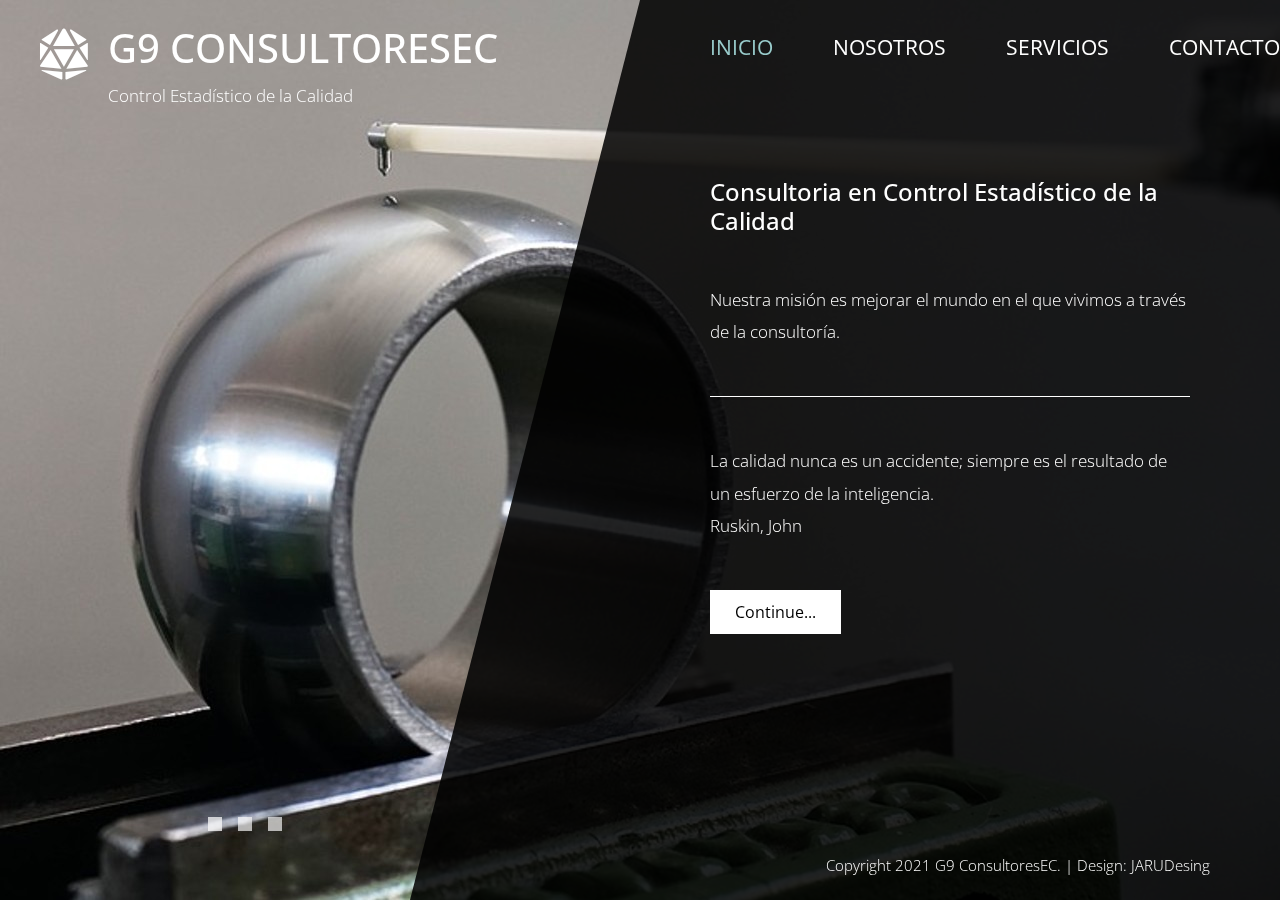
<file: index.html>
<!DOCTYPE html>
<html lang="en">

<head>
    <meta charset="UTF-8">
    <meta name="viewport" content="width=device-width, initial-scale=1.0">
    <meta http-equiv="X-UA-Compatible" content="ie=edge">
    <title>G9 ConsultoresEC</title>
    <link href="https://fonts.googleapis.com/css?family=Open+Sans:300,400" rel="stylesheet" /> <!-- https://fonts.google.com/ -->
    <link href="css/bootstrap.min.css" rel="stylesheet" /> <!-- https://getbootstrap.com/ -->
    <link href="fontawesome/css/all.min.css" rel="stylesheet" /> <!-- https://fontawesome.com/ -->
    <link href="css/templatemo-diagoona.css" rel="stylesheet" />
<!--

TemplateMo 550 Diagoona

https://templatemo.com/tm-550-diagoona

-->
</head>

<body>
    <div class="tm-container">        
        <div>
            <div class="tm-row pt-4">
                <div class="tm-col-left">
                    <div class="tm-site-header media">
                        <i class="fas fa-dice-d20 fa-3x mt-1 tm-logo"></i>
                        <div class="media-body">
                            <h1 class="tm-sitename text-uppercase">G9 ConsultoresEC</h1>
                            <p class="tm-slogon">Control Estadístico de la Calidad</p>
                        </div>        
                    </div>
                </div>
                <div class="tm-col-right">
                    <nav class="navbar navbar-expand-lg" id="tm-main-nav">
                        <button class="navbar-toggler toggler-example mr-0 ml-auto" type="button" 
                            data-toggle="collapse" data-target="#navbar-nav" 
                            aria-controls="navbar-nav" aria-expanded="false" aria-label="Toggle navigation">
                            <span><i class="fas fa-bars"></i></span>
                        </button>
                        <div class="collapse navbar-collapse tm-nav" id="navbar-nav">
                            <ul class="navbar-nav text-uppercase">
                                <li class="nav-item active">
                                    <a class="nav-link tm-nav-link" href="#">Inicio <span class="sr-only">(current)</span></a>
                                </li>
                                <li class="nav-item">
                                    <a class="nav-link tm-nav-link" href="about.html">Nosotros</a>
                                </li>
                                <li class="nav-item">
                                    <a class="nav-link tm-nav-link" href="services.html">Servicios</a>
                                </li>                            
                                <li class="nav-item">
                                    <a class="nav-link tm-nav-link" href="contact.html">Contacto</a>
                                </li>
                            </ul>                            
                        </div>                        
                    </nav>
                </div>
            </div>
            
            <div class="tm-row">
                <div class="tm-col-left"></div>
                <main class="tm-col-right">
                    <section class="tm-content">
                        <h2 class="mb-5 tm-content-title">Consultoria en Control Estadístico de la Calidad</h2>
                        <p class="mb-5">Nuestra misión es mejorar el mundo en el que vivimos a través de la consultoría.</p>
                        <hr class="mb-5">
                        <p class="mb-5">La calidad nunca es un accidente; siempre es el resultado de un esfuerzo de la inteligencia.<br>  Ruskin, John
                        </p>                        
                        <a href="about.html" class="btn btn-primary">Continue...</a>
                    </section>
                </main>
            </div>
        </div>        

        <div class="tm-row">
            <div class="tm-col-left text-center">            
                <ul class="tm-bg-controls-wrapper">
                    <li class="tm-bg-control active" data-id="0"></li>
                    <li class="tm-bg-control" data-id="1"></li>
                    <li class="tm-bg-control" data-id="2"></li>
                </ul>            
            </div>        
            <div class="tm-col-right tm-col-footer">
                <footer class="tm-site-footer text-right">
                    <p class="mb-0">Copyright 2021 G9 ConsultoresEC. 
                    
                    | Design: <a rel="nofollow" target="_parent" href="#" class="tm-text-link">JARUDesing</a></p>
                </footer>
            </div>  
        </div>

        <!-- Diagonal background design -->
        <div class="tm-bg">
            <div class="tm-bg-left"></div>
            <div class="tm-bg-right"></div>
        </div>
    </div>

    <script src="js/jquery-3.4.1.min.js"></script>
    <script src="js/bootstrap.min.js"></script>
    <script src="js/jquery.backstretch.min.js"></script>
    <script src="js/templatemo-script.js"></script>
</body>
</html>
</file>
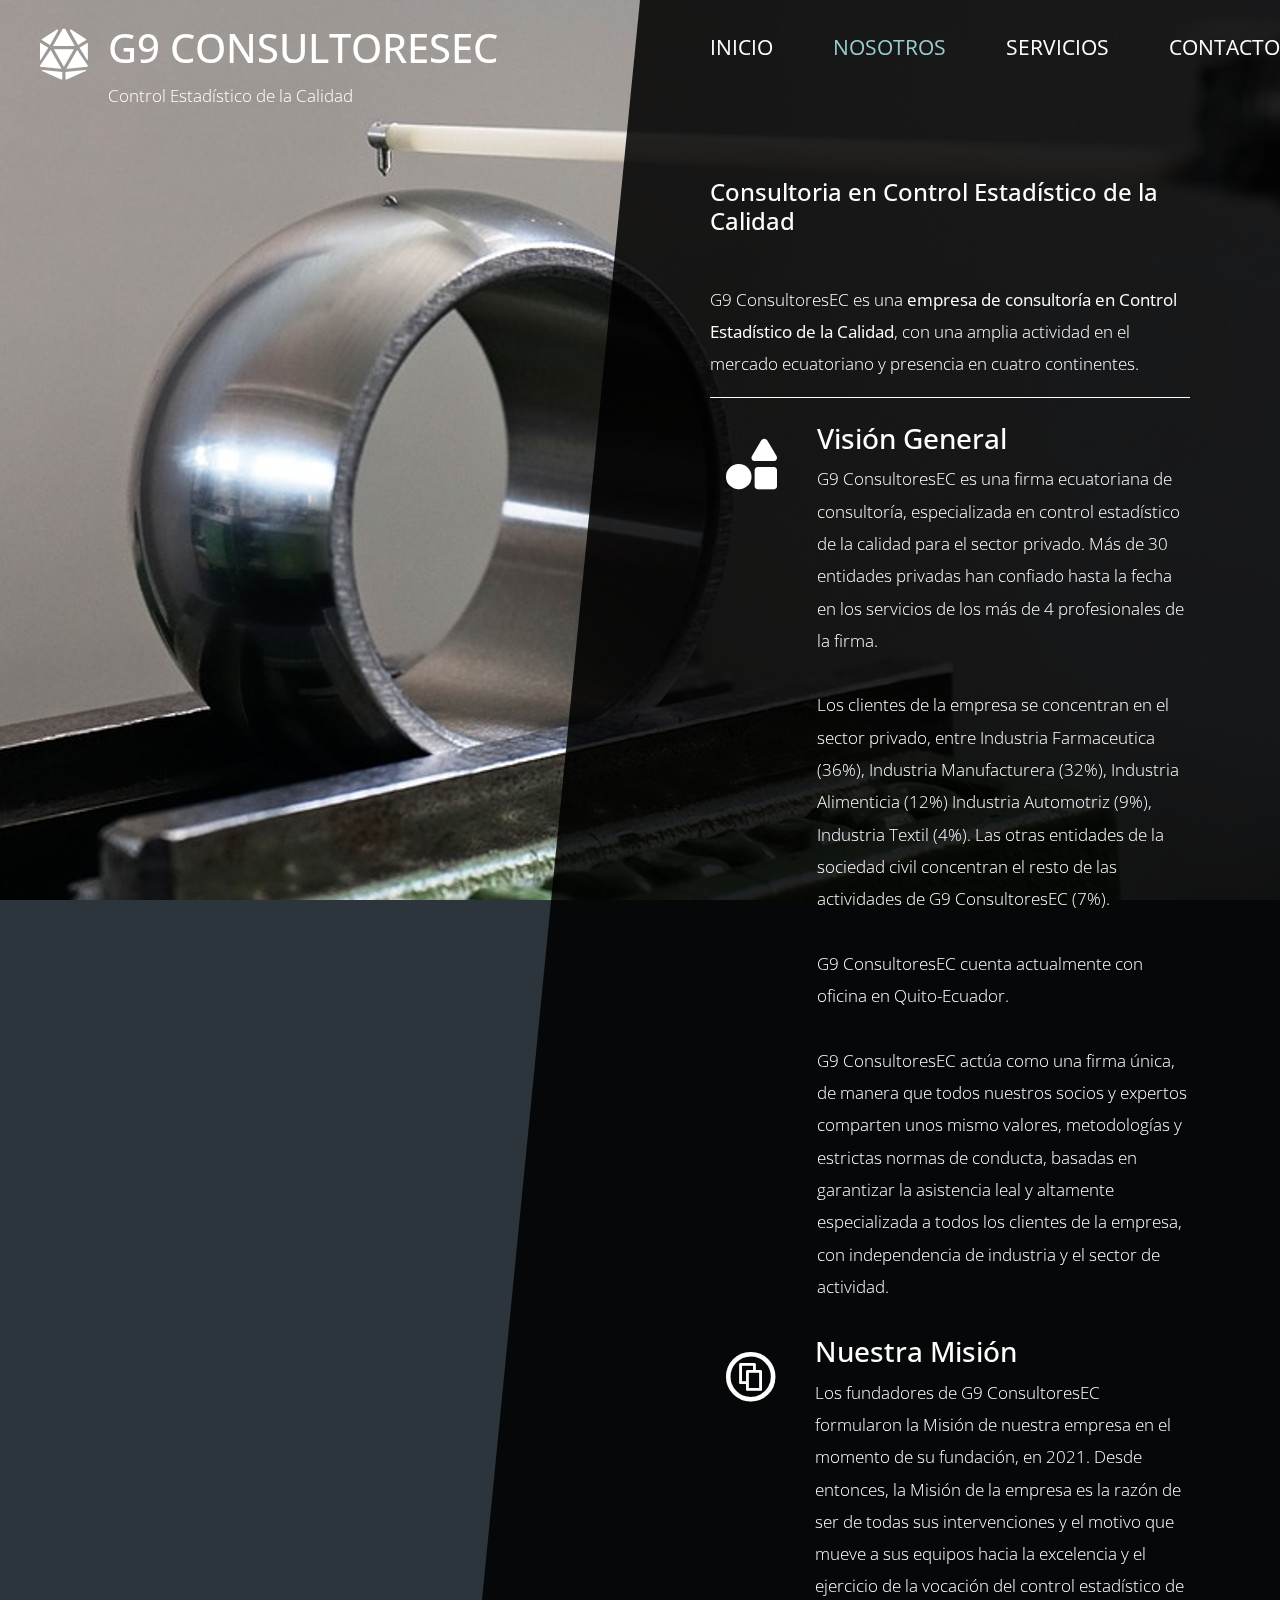
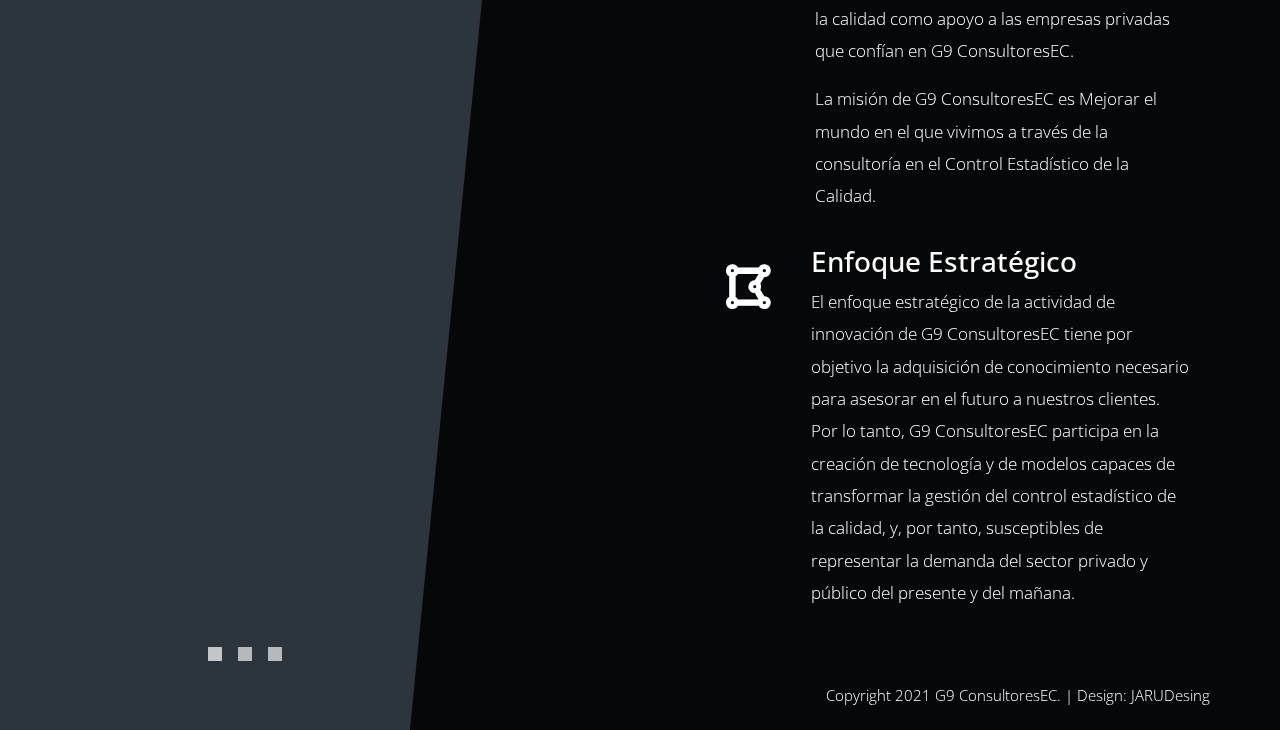
<file: about.html>
<!DOCTYPE html>
<html lang="en">

<head>
    <meta charset="UTF-8">
    <meta name="viewport" content="width=device-width, initial-scale=1.0">
    <meta http-equiv="X-UA-Compatible" content="ie=edge">
    <title>G9 ConsultoresEC</title>
    <link href="https://fonts.googleapis.com/css?family=Open+Sans:300,400" rel="stylesheet" /> <!-- https://fonts.google.com/ -->
    <link href="css/bootstrap.min.css" rel="stylesheet" /> <!-- https://getbootstrap.com/ -->
    <link href="fontawesome/css/all.min.css" rel="stylesheet" /> <!-- https://fontawesome.com/ -->
    <link href="css/templatemo-diagoona.css" rel="stylesheet" />
<!--

G9 Consultores

-->
</head>

<body>
    <div class="tm-container">        
        <div>
            <div class="tm-row pt-4">
                <div class="tm-col-left">
                    <div class="tm-site-header media">
                        <i class="fas fa-dice-d20 fa-3x mt-1 tm-logo"></i>
                        <div class="media-body">
                            <h1 class="tm-sitename text-uppercase">G9 ConsultoresEC</h1>
                            <p class="tm-slogon">Control Estadístico de la Calidad</p>
                        </div>       
                    </div>
                </div>
                <div class="tm-col-right">
                    <nav class="navbar navbar-expand-lg" id="tm-main-nav">
                        <button class="navbar-toggler toggler-example mr-0 ml-auto" type="button" 
                            data-toggle="collapse" data-target="#navbar-nav" 
                            aria-controls="navbar-nav" aria-expanded="false" aria-label="Toggle navigation">
                            <span><i class="fas fa-bars"></i></span>
                        </button>
                        <div class="collapse navbar-collapse tm-nav" id="navbar-nav">
                            <ul class="navbar-nav text-uppercase">
                                <li class="nav-item">
                                    <a class="nav-link tm-nav-link" href="index.html">Inicio</a>
                                </li>
                                <li class="nav-item active">
                                    <a class="nav-link tm-nav-link" href="about.html">Nosotros <span class="sr-only">(current)</span></a>
                                </li>
                                <li class="nav-item">
                                    <a class="nav-link tm-nav-link" href="services.html">Servicios</a>
                                </li>                            
                                <li class="nav-item">
                                    <a class="nav-link tm-nav-link" href="contact.html">Contacto</a>
                                </li>
                            </ul>                            
                        </div>                        
                    </nav>
                </div>
            </div>
            
            <div class="tm-row">
                <div class="tm-col-left"></div>
                <main class="tm-col-right">
                    <section class="tm-content tm-about">
                        <h2 class="mb-5 tm-content-title">Consultoria en Control Estadístico de la Calidad</h2>
                        <p>G9 ConsultoresEC es una <b>empresa de consultoría en Control Estadístico de la Calidad</b>, con una amplia actividad en el mercado ecuatoriano y presencia en cuatro continentes.</p>

                        <hr class="mb-4">
                        <div class="media my-3">
                            <i class="fas fa-shapes fa-3x p-3 mr-4"></i>
                            <div class="media-body">
                                <h3>Visión General</h3>
                                <p>G9 ConsultoresEC es una firma ecuatoriana de consultoría, especializada en control estadístico de la calidad para el sector privado. Más de 30 entidades privadas han confiado hasta la fecha en los servicios de los más de 4 profesionales de la firma.
                                <br><br>
                                Los clientes de la empresa se concentran en el sector privado, entre Industria Farmaceutica (36%), Industria Manufacturera (32%), Industria Alimenticia (12%) Industria Automotriz (9%), Industria Textil (4%). Las otras entidades de la sociedad civil concentran el resto de las actividades de G9 ConsultoresEC (7%).
                                <br><br>
                                G9 ConsultoresEC cuenta actualmente con oficina en Quito-Ecuador.
                                <br><br>
                                G9 ConsultoresEC actúa como una firma única, de manera que todos nuestros socios y expertos comparten unos mismo valores, metodologías y estrictas normas de conducta, basadas en garantizar la asistencia leal y altamente especializada a todos los clientes de la empresa, con independencia de industria y el sector de actividad.</p>
                            </div> 
                        </div>

                        <div class="media my-3">
                            <i class="fab fa-creative-commons-share fa-3x p-3 mr-4"></i>
                            <div class="media-body">
                                <h3>Nuestra Misión</h3>
                                <p>Los fundadores de G9 ConsultoresEC formularon la Misión de nuestra empresa en el momento de su fundación, en 2021. Desde entonces, la Misión de la empresa es la razón de ser de todas sus intervenciones y el motivo que mueve a sus equipos hacia la excelencia y el ejercicio de la vocación del control estadístico de la calidad como apoyo a las empresas privadas que confían en G9 ConsultoresEC.</p>
                                <p>La misión de G9 ConsultoresEC es
                                    Mejorar el mundo en el que vivimos a través de la consultoría en el Control Estadístico de la Calidad.</p>
                            </div> 
                        </div>

                        <div class="media my-3">
                            <i class="fas fa-draw-polygon fa-3x p-3 mr-4"></i>
                            <div class="media-body">
                                <h3>Enfoque Estratégico</h3>
                                <p>El enfoque estratégico de la actividad de innovación de G9 ConsultoresEC tiene por objetivo la adquisición de conocimiento necesario para asesorar en el futuro a nuestros clientes. Por lo tanto, G9 ConsultoresEC participa en la creación de tecnología y de modelos capaces de transformar la gestión del control estadístico de la calidad, y, por tanto, susceptibles de representar la demanda del sector privado y público del presente y del mañana.</p>
                            </div> 
                        </div>
                        
                        <!--
                            <div class="media my-3">
                            <i class="fas fa-bookmark fa-3x p-3 mr-4"></i>
                            <div class="media-body">
                                <p>Prasent eget enim vitae sapien egestas aliquet non quis neque. Duis pharetra varius massa, ut bibendum tortor sodales ac.</p>
                            </div> 
                        </div> 
                        -->
                         

                    </section>
                </main>
            </div>
        </div>        

        <div class="tm-row">
            <div class="tm-col-left text-center">            
                <ul class="tm-bg-controls-wrapper">
                    <li class="tm-bg-control active" data-id="0"></li>
                    <li class="tm-bg-control" data-id="1"></li>
                    <li class="tm-bg-control" data-id="2"></li>
                </ul>            
            </div>        
            <div class="tm-col-right tm-col-footer">
                <footer class="tm-site-footer text-right">
                    <p class="mb-0">Copyright 2021 G9 ConsultoresEC. 
                    
                    | Design: <a rel="nofollow" target="_parent" href="#" class="tm-text-link">JARUDesing</a></p>
                </footer>
            </div>   
        </div>        

        <!-- Diagonal background design -->
        <div class="tm-bg">
            <div class="tm-bg-left"></div>
            <div class="tm-bg-right"></div>
        </div>
    </div>

    <script src="js/jquery-3.4.1.min.js"></script>
    <script src="js/bootstrap.min.js"></script>
    <script src="js/jquery.backstretch.min.js"></script>
    <script src="js/templatemo-script.js"></script>
</body>
</html>
</file>
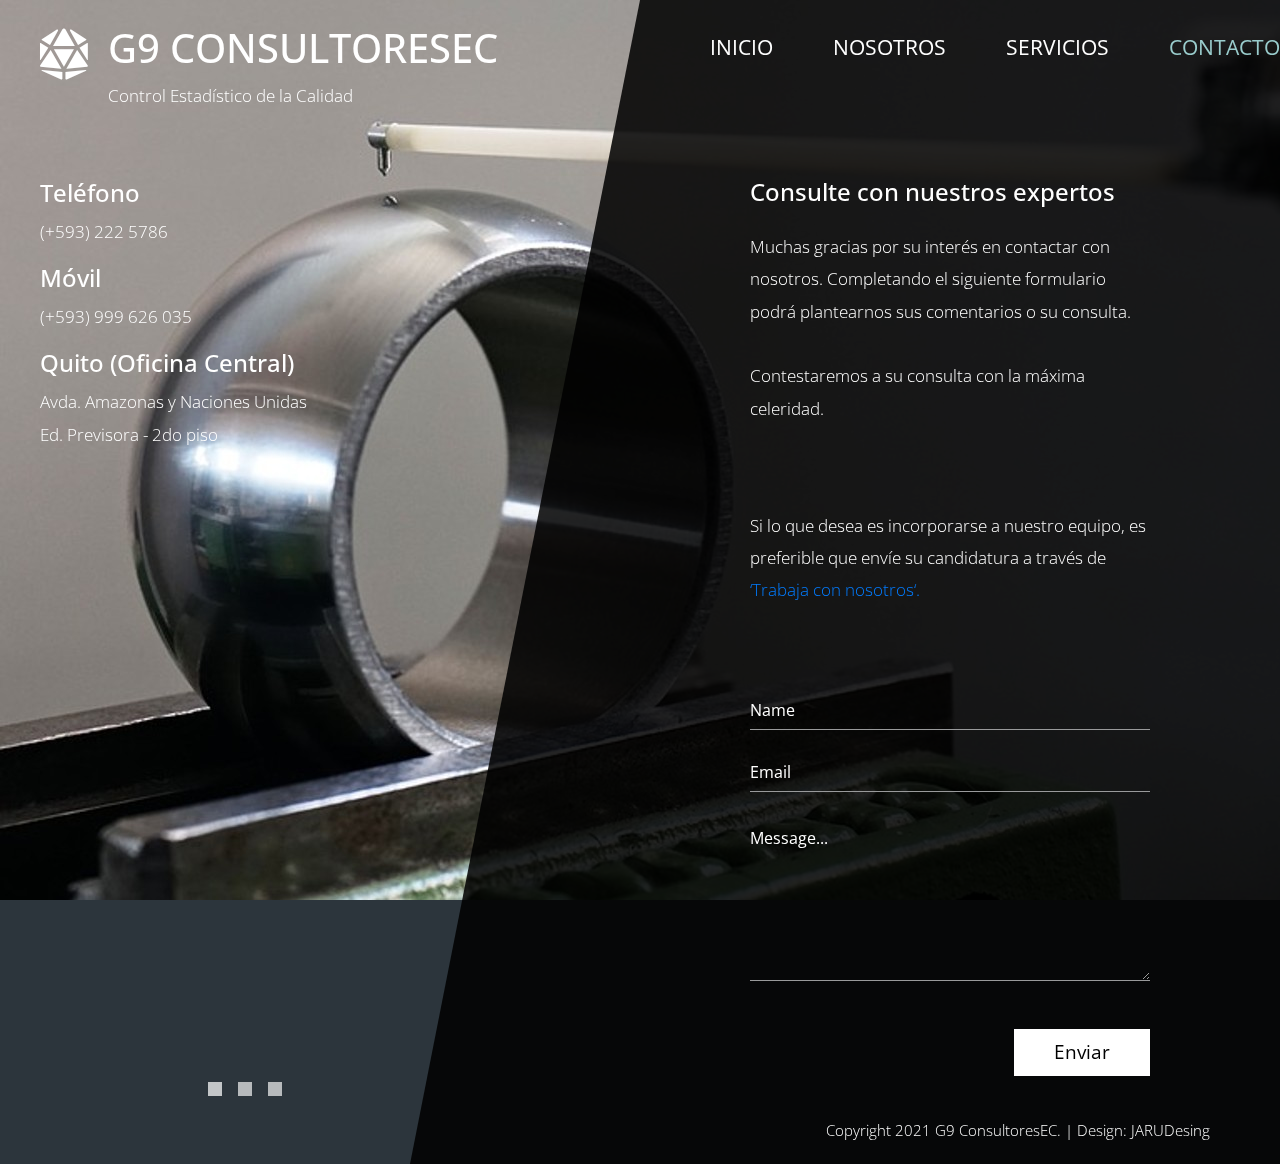
<file: contact.html>
<!DOCTYPE html>
<html lang="en">

<head>
    <meta charset="UTF-8">
    <meta name="viewport" content="width=device-width, initial-scale=1.0">
    <meta http-equiv="X-UA-Compatible" content="ie=edge">
    <title>G9 ConsultoresEC</title>
    <link href="https://fonts.googleapis.com/css?family=Open+Sans:300,400" rel="stylesheet" /> <!-- https://fonts.google.com/ -->
    <link href="css/bootstrap.min.css" rel="stylesheet" /> <!-- https://getbootstrap.com/ -->
    <link href="fontawesome/css/all.min.css" rel="stylesheet" /> <!-- https://fontawesome.com/ -->
    <link href="css/templatemo-diagoona.css" rel="stylesheet" />
<!--

TemplateMo 550 Diagoona

https://templatemo.com/tm-550-diagoona

-->
</head>
<body>
    <div class="tm-container">
        <div>
            <div class="tm-row pt-4">
                <!--================================================= Logo ===========================================-->
                <div class="tm-col-left">
                    <div class="tm-site-header media">
                        <i class="fas fa-dice-d20 fa-3x mt-1 tm-logo"></i>
                        <div class="media-body">
                            <h1 class="tm-sitename text-uppercase">G9 ConsultoresEC</h1>
                            <p class="tm-slogon">Control Estadístico de la Calidad</p>
                        </div>       
                    </div>
                </div>
                <!--=========================================== Barra de Navegacion====================================-->
                <div class="tm-col-right">
                    <nav class="navbar navbar-expand-lg" id="tm-main-nav">
                        <button class="navbar-toggler toggler-example mr-0 ml-auto" type="button" 
                            data-toggle="collapse" data-target="#navbar-nav" 
                            aria-controls="navbar-nav" aria-expanded="false" aria-label="Toggle navigation">
                            <span><i class="fas fa-bars"></i></span>
                        </button>
                        <div class="collapse navbar-collapse tm-nav" id="navbar-nav">
                            <ul class="navbar-nav text-uppercase">
                                <li class="nav-item">
                                    <a class="nav-link tm-nav-link" href="index.html">Inicio</a>
                                </li>
                                <li class="nav-item">
                                    <a class="nav-link tm-nav-link" href="about.html">Nosotros</a>
                                </li>
                                <li class="nav-item">
                                    <a class="nav-link tm-nav-link" href="services.html">Servicios</a>
                                </li>                            
                                <li class="nav-item active">
                                    <a class="nav-link tm-nav-link" href="contact.html">Contacto <span class="sr-only">(current)</span></a>
                                </li>
                            </ul>                            
                        </div>                        
                    </nav>
                </div>
            </div>
            
            <div class="tm-row">
                <div class="tm-col-left">
                    <br><br>
                    <h4>Teléfono</h4>
                    <p>(+593) 222 5786</p>

                    <h4>Móvil</h4>
                    <p> (+593) 999 626 035</p>

                    <h4>Quito (Oficina Central)</h4>
                    <p>Avda. Amazonas y Naciones Unidas <br> Ed. Previsora - 2do piso</p>
                </div>
                <main class="tm-col-right tm-contact-main"> <!-- Contenido -->
                    <section class="tm-content tm-contact">
                        <h2 class="mb-4 tm-content-title">Consulte con nuestros expertos</h2>
                        <p class="mb-85">Muchas gracias por su interés en contactar con nosotros. Completando el siguiente formulario podrá plantearnos sus comentarios o su consulta.
                            <br><br> Contestaremos a su consulta con la máxima celeridad.
                        </p>
                        
                        <p class="mb-85">Si lo que desea es incorporarse a nuestro equipo, es preferible que envíe su candidatura a través de  <a href="mailto:jaime.toaquiza@epn.edu.ec">‘Trabaja con nosotros‘.</a>  </p>
                        <form id="contact-form" action="" method="POST">
                            <div class="form-group mb-4">
                                <input type="text" name="name" class="form-control" placeholder="Name" required="" />
                            </div>
                            <div class="form-group mb-4">
                                <input type="email" name="email" class="form-control" placeholder="Email" required="" />
                            </div>
                            <div class="form-group mb-5">
                                <textarea rows="6" name="message" class="form-control" placeholder="Message..." required=""></textarea>
                            </div>
                            <div class="text-right">
                                <button type="submit" class="btn btn-big btn-primary">Enviar</button>
                            </div>
                        </form>
                    </section>
                </main>
            </div>
        </div>        

        <div class="tm-row">
            <div class="tm-col-left text-center">            
                <ul class="tm-bg-controls-wrapper">
                    <li class="tm-bg-control active" data-id="0"></li>
                    <li class="tm-bg-control" data-id="1"></li>
                    <li class="tm-bg-control" data-id="2"></li>
                </ul>            
            </div>        
            <div class="tm-col-right tm-col-footer">
                <footer class="tm-site-footer text-right">
                    <p class="mb-0">Copyright 2021 G9 ConsultoresEC. 
                    
                    | Design: <a rel="nofollow" target="_parent" href="#" class="tm-text-link">JARUDesing</a></p>
                </footer>
            </div>  
        </div>

        <div class="tm-bg"> <!-- Diagonal background design -->
            <div class="tm-bg-left"></div>
            <div class="tm-bg-right"></div>
        </div>
    </div>

    <script src="js/jquery-3.4.1.min.js"></script>
    <script src="js/bootstrap.min.js"></script>
    <script src="js/jquery.backstretch.min.js"></script>
    <script src="js/templatemo-script.js"></script>
</body>
</html>
</file>
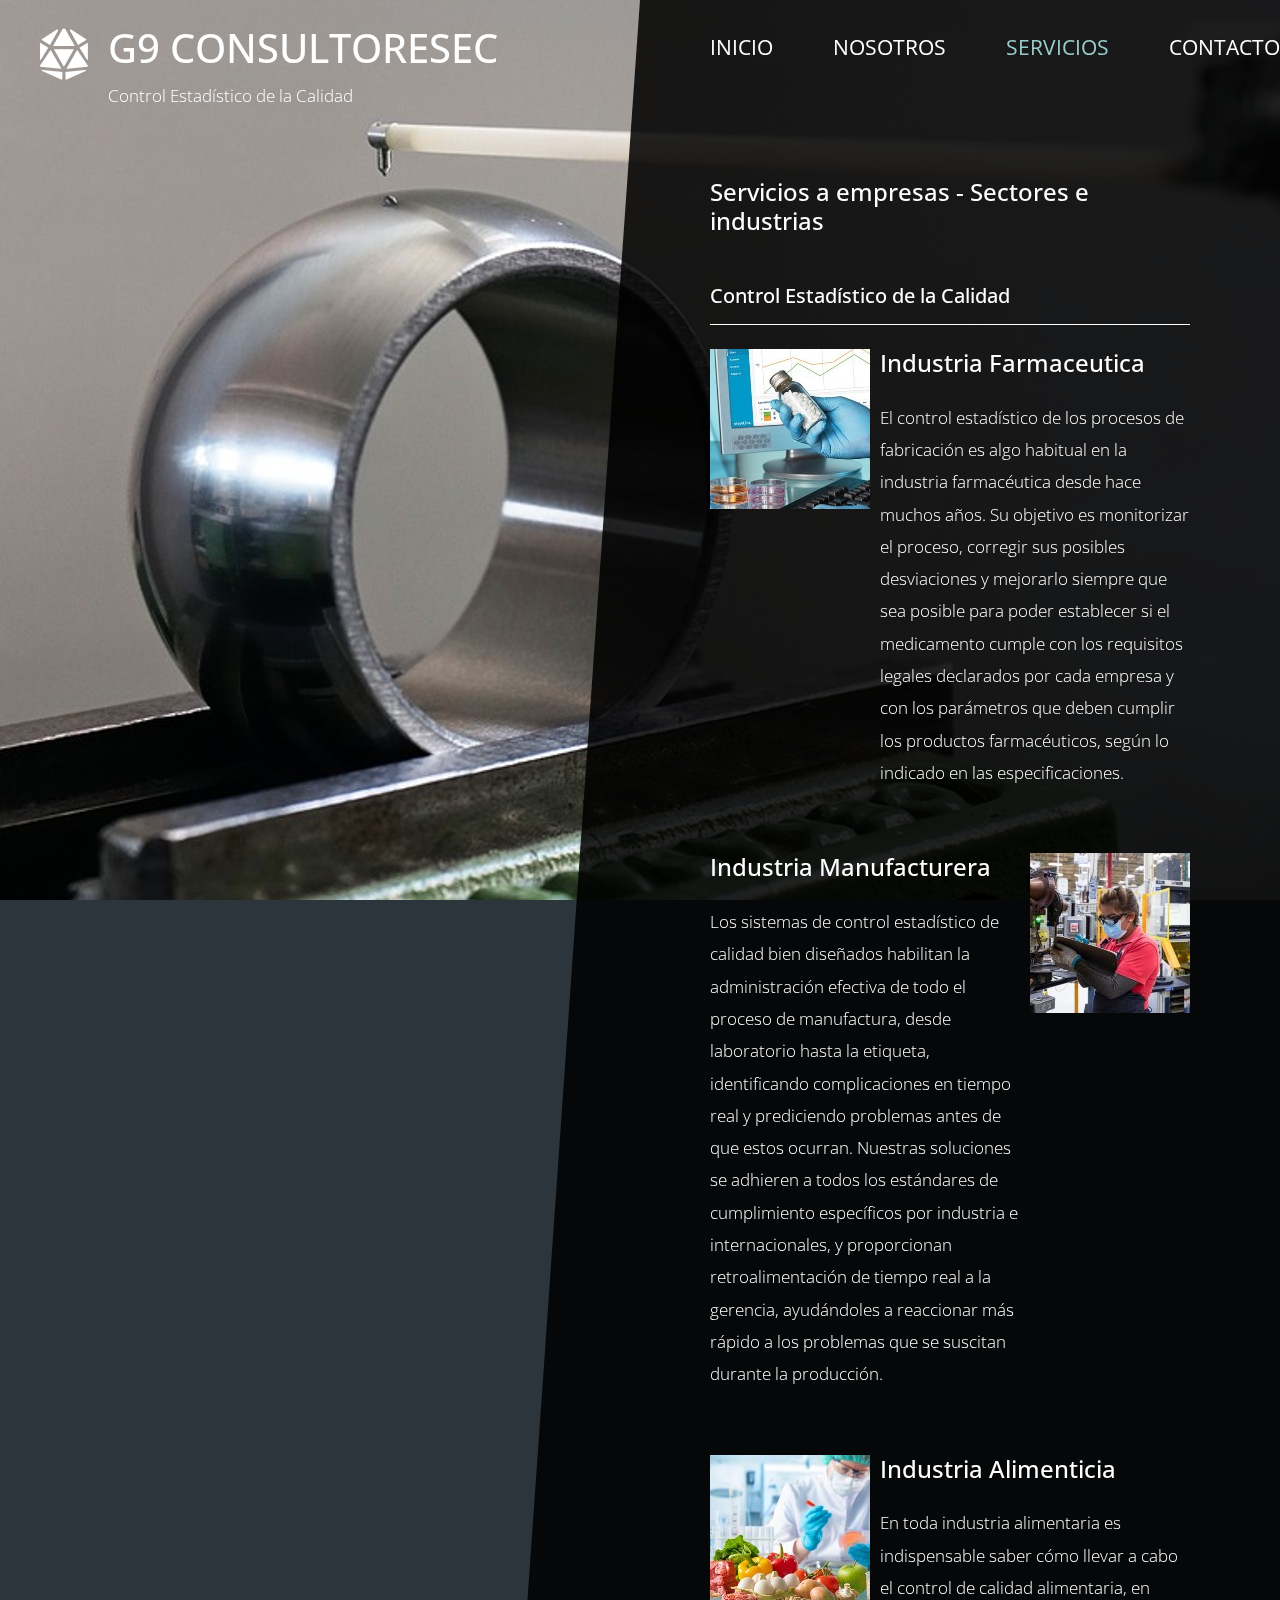
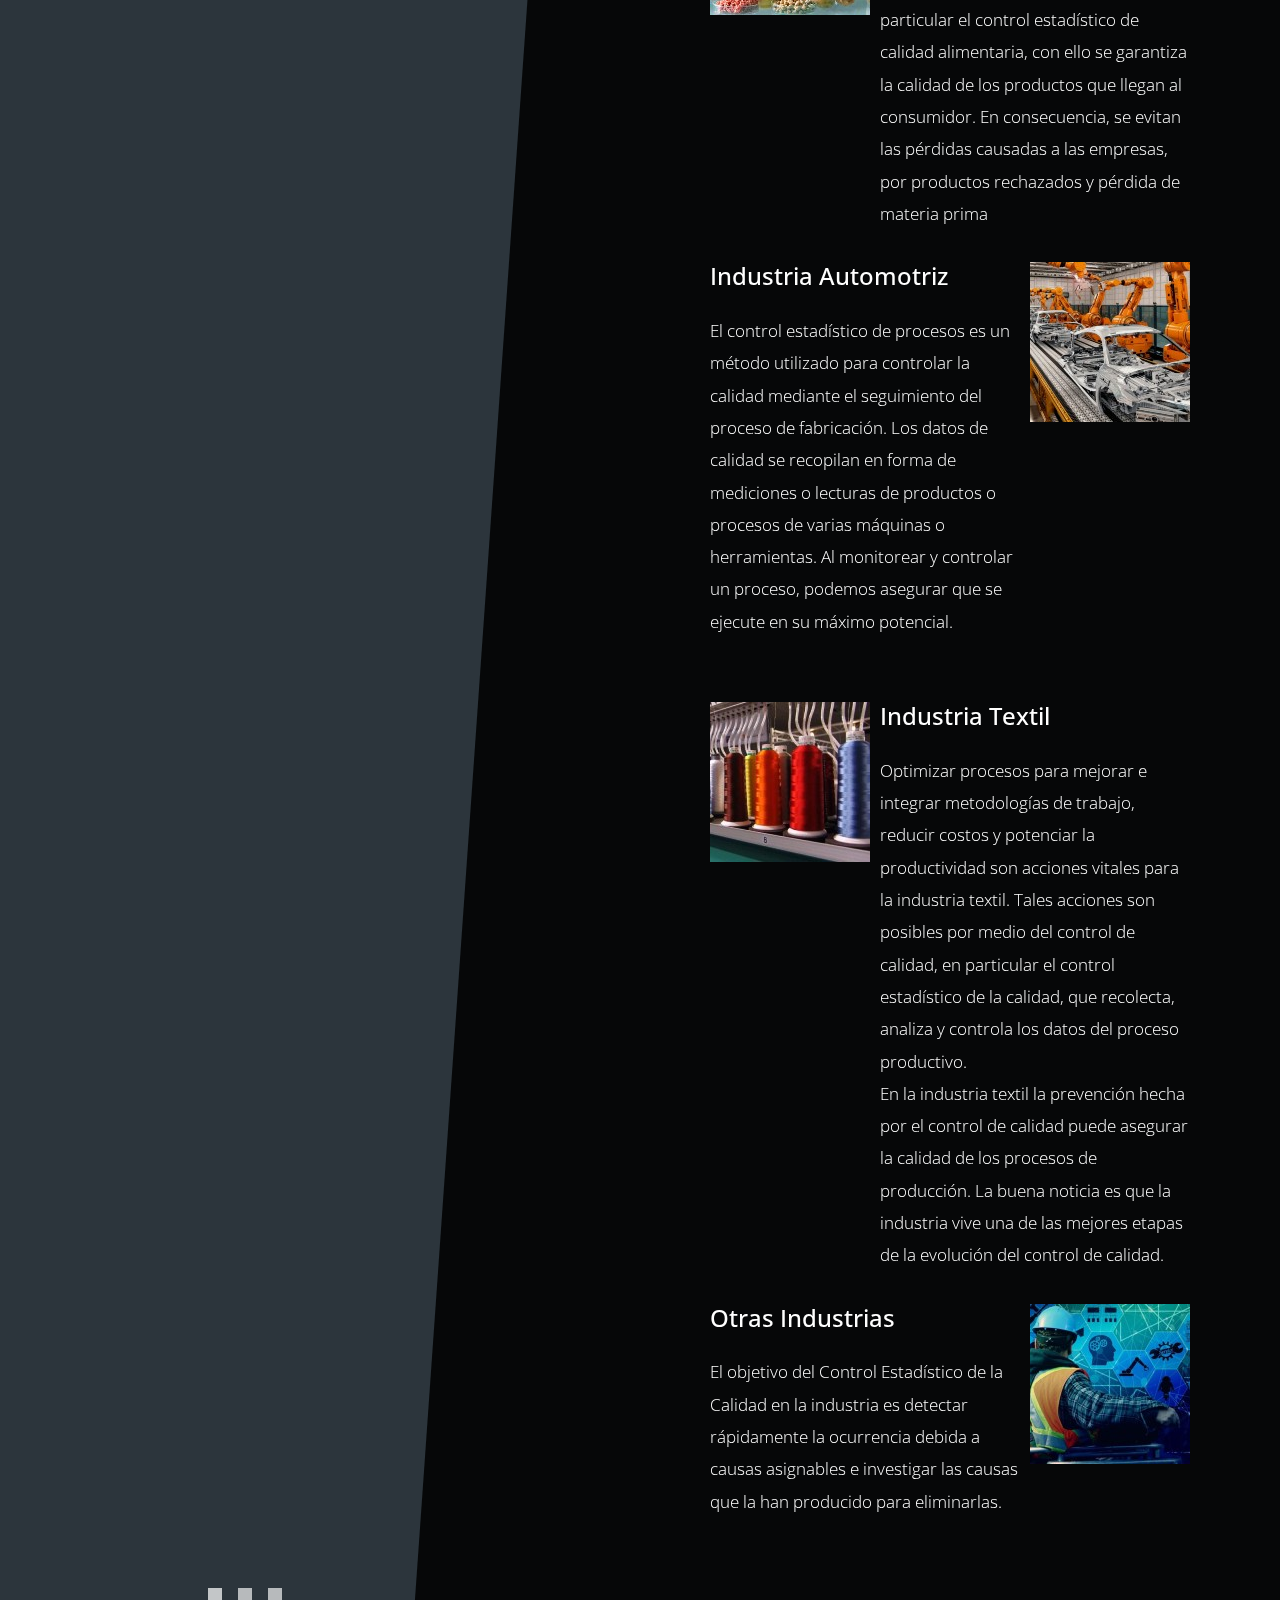
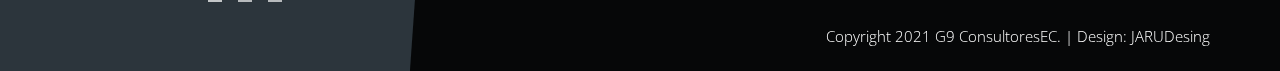
<file: services.html>
<!DOCTYPE html>
<html lang="en">

<head>
    <meta charset="UTF-8">
    <meta name="viewport" content="width=device-width, initial-scale=1.0">
    <meta http-equiv="X-UA-Compatible" content="ie=edge">
    <title>G9 ConsultoresEC</title>
    <link href="https://fonts.googleapis.com/css?family=Open+Sans:300,400" rel="stylesheet" /> <!-- https://fonts.google.com/ -->
    <link href="css/bootstrap.min.css" rel="stylesheet" /> <!-- https://getbootstrap.com/ -->
    <link href="fontawesome/css/all.min.css" rel="stylesheet" /> <!-- https://fontawesome.com/ -->
    <link href="css/templatemo-diagoona.css" rel="stylesheet" />
<!--

TemplateMo 550 Diagoona

https://templatemo.com/tm-550-diagoona

-->
</head>

<body>
    <div class="tm-container">        
        <div>
            <div class="tm-row pt-4">
                <div class="tm-col-left">
                    <div class="tm-site-header media">
                        <i class="fas fa-dice-d20 fa-3x mt-1 tm-logo"></i>
                        <div class="media-body">
                            <h1 class="tm-sitename text-uppercase">G9 ConsultoresEC</h1>
                            <p class="tm-slogon">Control Estadístico de la Calidad</p>
                        </div>        
                    </div>
                </div>
                <div class="tm-col-right">
                    <nav class="navbar navbar-expand-lg" id="tm-main-nav">
                        <button class="navbar-toggler toggler-example mr-0 ml-auto" type="button" 
                            data-toggle="collapse" data-target="#navbar-nav" 
                            aria-controls="navbar-nav" aria-expanded="false" aria-label="Toggle navigation">
                            <span><i class="fas fa-bars"></i></span>
                        </button>
                        <div class="collapse navbar-collapse tm-nav" id="navbar-nav">
                            <ul class="navbar-nav text-uppercase">
                                <li class="nav-item">
                                    <a class="nav-link tm-nav-link" href="index.html">Inicio</a>
                                </li>
                                <li class="nav-item">
                                    <a class="nav-link tm-nav-link" href="about.html">Nosotros</a>
                                </li>
                                <li class="nav-item active">
                                    <a class="nav-link tm-nav-link" href="services.html">Servicios <span class="sr-only">(current)</span></a>
                                </li>                            
                                <li class="nav-item">
                                    <a class="nav-link tm-nav-link" href="contact.html">Contacto</a>
                                </li>
                            </ul>                            
                        </div>                        
                    </nav>
                </div>
            </div>
            
            <div class="tm-row">
                <div class="tm-col-left"></div>
                <main class="tm-col-right">
                    <section class="tm-content">
                        <h2 class="mb-5 tm-content-title">Servicios a empresas - Sectores e industrias</h2>  
                        <h5>Control Estadístico de la Calidad</h5>                      
                        <hr class="mb-4">

                        <div class="media my-3 mb-5 tm-service-media tm-service-media-img-l">
                            <img src="img/1farmacia.jpg" alt="Image" class="tm-service-img">
                            <div class="media-body tm-service-text">
                                <h2 class="mb-4 tm-content-title">Industria Farmaceutica</h2>
                                <p> El control estadístico de los procesos de fabricación es algo habitual en la industria farmacéutica desde hace muchos años. Su objetivo es monitorizar el proceso, corregir sus posibles desviaciones y mejorarlo siempre que sea posible para poder establecer si el medicamento cumple con los requisitos legales declarados por cada empresa y con los parámetros que deben cumplir los productos farmacéuticos, según lo indicado en las especificaciones. </p>
                            </div> 
                        </div>

                        <div class="media my-3 mb-5 tm-service-media">                            
                            <div class="media-body tm-service-text">
                                <h2 class="mb-4 tm-content-title">Industria Manufacturera</h2>
                                <p>Los sistemas de control estadístico de calidad bien diseñados habilitan la administración efectiva de todo el proceso de manufactura, desde laboratorio hasta la etiqueta, identificando complicaciones en tiempo real y prediciendo problemas antes de que estos ocurran. Nuestras soluciones se adhieren a todos los estándares de cumplimiento específicos por industria e internacionales, y proporcionan retroalimentación de tiempo real a la gerencia, ayudándoles a reaccionar más rápido a los problemas que se suscitan durante la producción. </p>
                            </div> 
                            <img src="img/2Manufactura.jpg" alt="Image" class="tm-service-img-r">
                        </div>

                        <div class="media my-3 tm-service-media tm-service-media-img-l">
                            <img src="img/3alimenticia.jpg" alt="Image" class="tm-service-img">
                            <div class="media-body tm-service-text">
                                <h2 class="mb-4 tm-content-title">Industria Alimenticia</h2>
                                <p>En toda industria alimentaria es indispensable saber cómo llevar a cabo el control de calidad alimentaria, en particular el control estadístico de calidad alimentaria, con ello se garantiza la calidad de los productos que llegan al consumidor. En consecuencia, se evitan las pérdidas causadas a las empresas, por productos rechazados y pérdida de materia prima</p>
                            </div> 
                        </div>    

                        <div class="media my-3 mb-5 tm-service-media">                            
                            <div class="media-body tm-service-text">
                                <h2 class="mb-4 tm-content-title">Industria Automotriz</h2>
                                <p>El control estadístico de procesos es un método utilizado para controlar la calidad mediante el seguimiento del proceso de fabricación. Los datos de calidad se recopilan en forma de mediciones o lecturas de productos o procesos de varias máquinas o herramientas. Al monitorear y controlar un proceso, podemos asegurar que se ejecute en su máximo potencial.</p>
                            </div> 
                            <img src="img/4automotriz.jpg" alt="Image" class="tm-service-img-r">
                        </div>

                        <div class="media my-3 tm-service-media tm-service-media-img-l">
                            <img src="img/5textil.jpg" alt="Image" class="tm-service-img">
                            <div class="media-body tm-service-text">
                                <h2 class="mb-4 tm-content-title">Industria Textil</h2>
                                <!-- <p>Descripción...</p> -->
                                <p>Optimizar procesos para mejorar e integrar metodologías de trabajo, reducir costos y potenciar la productividad son acciones vitales para la industria textil. Tales acciones son posibles por medio del control de calidad, en particular el control estadístico de la calidad, que recolecta, analiza y controla los datos del proceso productivo.<br>
                                En la industria textil la prevención hecha por el control de calidad puede asegurar la calidad de los procesos de producción. La buena noticia es que la industria vive una de las mejores etapas de la evolución del control de calidad.</p>
                            </div> 
                        </div>  

                        <div class="media my-3 mb-5 tm-service-media">                            
                            <div class="media-body tm-service-text">
                                <h2 class="mb-4 tm-content-title">Otras Industrias</h2>
                                <p>El objetivo del Control Estadístico de la Calidad en la industria es detectar rápidamente la ocurrencia debida a causas asignables e investigar las causas que la han producido para eliminarlas.</p>
                            </div> 
                            <img src="img/6otras.jpg" alt="Image" class="tm-service-img-r">
                        </div>

                    </section>
                </main>
            </div>
        </div>        

        <div class="tm-row">
            <div class="tm-col-left text-center">            
                <ul class="tm-bg-controls-wrapper">
                    <li class="tm-bg-control active" data-id="0"></li>
                    <li class="tm-bg-control" data-id="1"></li>
                    <li class="tm-bg-control" data-id="2"></li>
                </ul>            
            </div>        
            <div class="tm-col-right tm-col-footer">
                <footer class="tm-site-footer text-right">
                    <p class="mb-0">Copyright 2021 G9 ConsultoresEC. 
                    
                    | Design: <a rel="nofollow" target="_parent" href="#" class="tm-text-link">JARUDesing</a></p>
                </footer>
            </div>  
        </div>        

        <!-- Diagonal background design -->
        <div class="tm-bg">
            <div class="tm-bg-left"></div>
            <div class="tm-bg-right"></div>
        </div>
    </div>

    <script src="js/jquery-3.4.1.min.js"></script>
    <script src="js/bootstrap.min.js"></script>
    <script src="js/jquery.backstretch.min.js"></script>
    <script src="js/templatemo-script.js"></script>
</body>

</html>
</file>
<file: css/templatemo-diagoona.css>
/*
=====
*/

body {
    font-family: 'Open Sans', Arial, sans-serif;
    font-size: 17px;
    font-weight: 300;
    overflow-x: hidden;
    color: white;
    background-color: #2C353C;
}

a { 
    transition: all 0.3s ease; 
    text-decoration: none;
}

ul { padding: 0; }
a:hover { text-decoration: none; }
button:focus { outline: none; }
p { line-height: 1.9; }
.tm-logo { margin-right: 20px; }
.tm-slogan { font-size: 0.8rem; }

/* Navigation */
.navbar-toggler {
    padding: 8px 15px;
    border: 0;
    border-radius: 0;
    transform: skewX(-15deg);
    background-color: rgba(0,0,0,0.5);
    color: white;    
}

.navbar-toggler i { transform: skewX(15deg); }

.navbar-expand-lg {
    padding-left: 0;
    padding-right: 0;
}

.navbar-expand-lg .navbar-nav .nav-link { padding: 0; }

.navbar-expand-lg .navbar-nav .tm-nav-link {
    font-size: 1.3rem;
    font-weight: 400;
    color: white;    
    padding-bottom: 30px;    
}

.nav-item { margin-right: 60px; }

.nav-item:last-child { margin-right: 0; }

.nav-item.active .tm-nav-link,
.nav-item:hover .tm-nav-link {
    color: #9CC;
}

/* Page Background */
.tm-bg {
    position: absolute;
    left: 0;
    right: 0;
    width: 100%;
    height: 100%;
    display: flex;
    z-index: -1000;
}

.tm-bg-left,
.tm-bg-right {
    position: relative;
    width: 50%;
    height: 100%;
}

.tm-bg-right { background-color: rgba(0, 0, 0, 0.86); }

.tm-bg-left {
    border-right: 230px solid rgba(0,0,0,0.86);
    border-top: 100vh solid transparent;
}

.tm-bg-controls-wrapper {
    display: inline-block;
    margin-left: -150px;
}

.tm-bg-control {
    display: inline-block;
    width: 14px;
    height: 14px;
    background-color: rgba(255,255,255,0.66);
    margin: 6px;
    cursor: pointer;
}

.tm-bg-control.active,
.tm-bg-control:hover {
    background-color: rgba(255, 255, 255, 0.719);
}

.tm-container {
    width: 100%;
    height: 100%;
    min-height: 100vh;
    position: relative;
    display: flex;
    flex-direction: column;
    justify-content: space-between;  
}

.tm-row { display: flex; }

.tm-col-left {
    width: 50%;
    height: 100%;
    padding-left: 40px;  
    padding-right: 40px;
}

.tm-col-right {
    width: 50%;
    height: 100%;
    padding-left: 70px;
    padding-right: 70px;
}

.tm-content {
    max-width: 660px;
    margin-top: 50px;
    padding-right: 20px;
}

.tm-about { max-width: 600px; }

::-webkit-scrollbar {
    -webkit-appearance: none;
    width: 10px;
}
  
::-webkit-scrollbar-thumb {
    border-radius: 5px;
    background-color: rgba(255,255,255,.8);
    box-shadow: 0 0 1px rgba(255,255,255,.8);
}

.tm-content-title { font-size: 1.5rem; }
hr { border-top: 1px solid white; }

.btn {
    padding: 10px 25px;
    border-radius: 0;
}

.btn-big {
    padding: 9px 40px;
    font-size: 1.2rem;;
}

.btn-primary {
    background-color: white;
    color: black;
    border: 0;
}

.btn-primary:hover {
    background-color: #9CC;
    color: black;
}

.tm-site-footer {
    padding: 40px 0 20px;
    max-width: 660px;
    font-size: 0.95rem;
}

.tm-col-footer { padding-left: 0; }
.tm-text-link { color: white; }

.tm-text-link:hover,
.tm-text-link:focus {
    color: #9CC;
}

/* Service */ 
.tm-service-text { max-width: 565px; }
.tm-service-img { margin-right: 10px; }
.tm-service-img-r { margin-left: 10px; }

/* Contact */
.form-control,
textarea {    
    color: white;
    background-color: transparent;
    background-clip: padding-box;
    border: none;
    border-bottom: 1px solid #999A9B;
    border-radius: 0;
    transition: border-color 0.15s ease-in-out, box-shadow 0.15s ease-in-out;
    padding: 10px 0;
    font-family: 'Open Sans', Arial, sans-serif;
    font-size: 1rem;
    font-weight: 400;
    line-height: 1.5;
}

.form-control:focus {
    color: white;
    background-color: transparent;    
    box-shadow: none;
    border-color: #9CC;
    outline: none;
}

.mb-85 { margin-bottom: 85px; }
.tm-contact-main { max-width: 690px; }

.tm-contact {
    max-width: 420px;
    margin-left: auto;
    margin-right: auto;
}

.form-control::-webkit-input-placeholder { color: white; } /* Edge */  
.form-control:-ms-input-placeholder { color: white; } /* Internet Explorer 10-11 */  
.form-control::placeholder { color: white; }

@media (max-width: 1200px) {
    .nav-item { margin-right: 30px; }

    .tm-page-right {
        padding-left: 30px;
        padding-right: 30px;
    }
}

@media (max-width: 992px) {    
    .tm-nav {
        position: absolute;
        background: rgba(0, 0, 0, 0.8);
        color: white;
        top: 44px;
        right: 4px;
    }

    .navbar-expand-lg .navbar-nav .tm-nav-link {
        color: white;
        font-size: 1.1rem;
        padding: 13px 20px;
    }

    .nav-item { margin-right: 0; }

    .nav-item.active .tm-nav-link,
    .nav-item:hover .tm-nav-link {
        color: #9CC;
    }

    .tm-content { margin-top: 20px; }
    .tm-site-footer { padding-top: 40px; }
    .tm-col-left { width: 40%; }

    .tm-col-right {
        width: 60%;
        padding-left: 100px;
        padding-right: 30px;
    }
    
    .tm-col-footer { padding-left: 0; }
}

@media (max-width: 768px) {
    .tm-row { flex-direction: column; }

    .tm-col-left,
    .tm-col-right,
    .tm-bg-left,
    .tm-bg-right {
        width: 100%;
    }

    #tm-main-nav {
        position: fixed;
        top: 50px;
        right: 40px;
        padding-bottom: 0;
    }  
    
    .tm-bg { flex-direction: column; }

    .tm-bg-left {
        height: 200px;        
        border-bottom: 50px solid rgba(0,0,0,0.5);
        border-right: 0;
        border-top: 0;
    }

    .tm-bg-right { height: calc(100% - 200px); }

    .tm-bg-controls-wrapper {
        margin-left: 0;
        margin-top: 50px;
    }

    .tm-content {
        max-height: none;
        margin-top: 40px;
    }

    .tm-col-right {
        padding-top: 40px;
        padding-left: 30px;
    }

    .tm-col-footer {
        padding-left: 10px;
        padding-right: 10px;
    }
}

@media (max-width: 460px) {
    .tm-logo { margin-right: 15px; }
    .tm-sitename { font-size: 1.8rem; }
    .tm-slogon { font-size: 0.8rem; }
}

@media (max-width: 450px), (min-width: 768px) and (max-width: 830px), (min-width: 992px) and (max-width: 1040px) {
    .tm-service-media { flex-direction: column; }
    .tm-service-media-img-l { flex-direction: column-reverse; }
    .tm-service-text { margin-top: 20px; }
    .tm-service-img { margin-right: 0; }
    .tm-service-img-r { margin-left: 0; }
}
</file>
